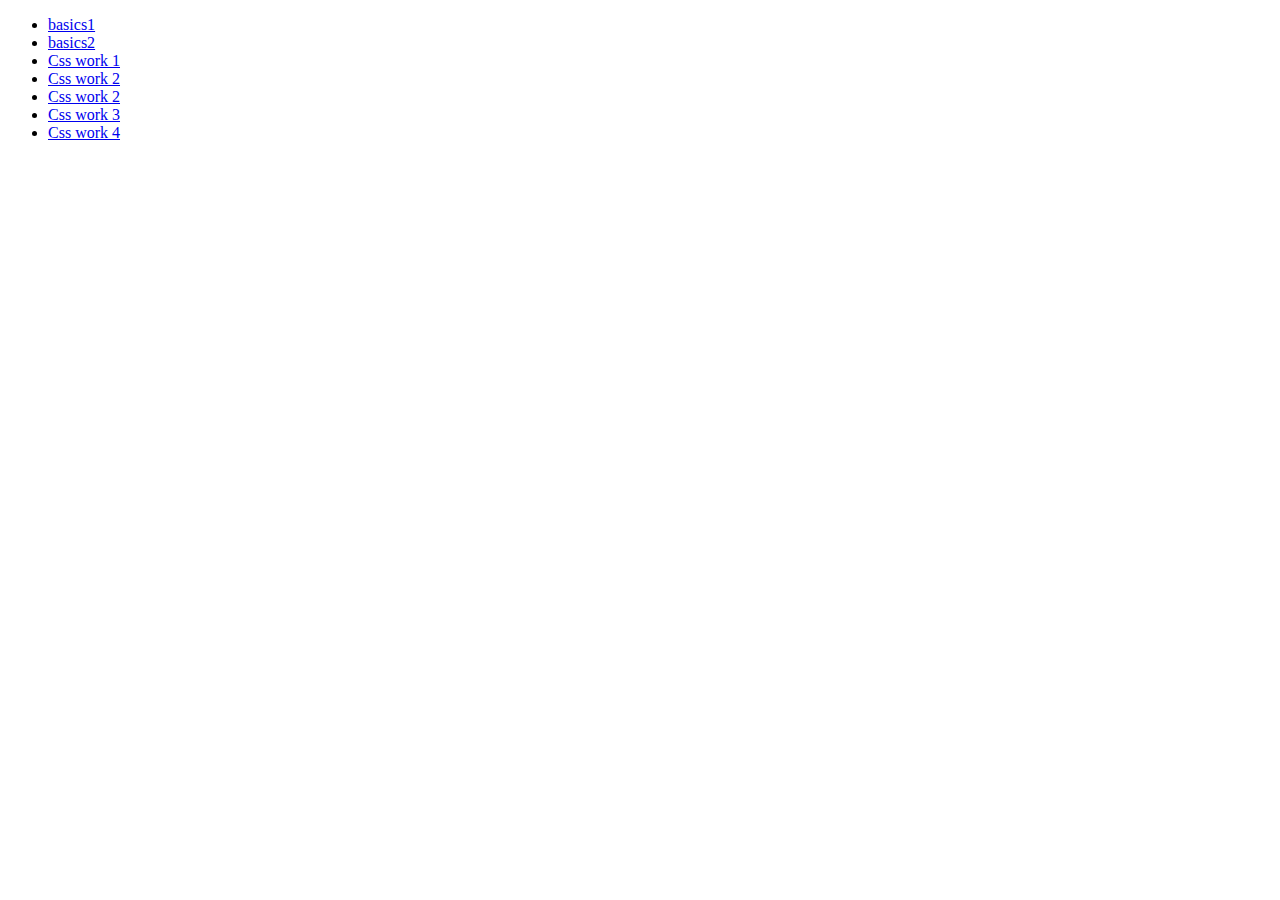
<file: index.html>
<!DOCTYPE html>
<html lang="en">
<head>
    <meta charset="UTF-8">
    <meta name="viewport" content="width=device-width, initial-scale=1.0">
    <title>Document</title>
</head>
<body>
    <ul>
        <li><a href="https://arjunksanthosh.github.io/css/democss.html">basics1</a></li>
        <li><a href="https://arjunksanthosh.github.io/css/css2.html">basics2</a></li>
        <li><a href="https://arjunksanthosh.github.io/css/csswok1.html">Css work 1</a></li>
        <li><a href="https://arjunksanthosh.github.io/css/csswork2.html">Css work 2</a></li>
        <li><a href="https://arjunksanthosh.github.io/css/csswork2.html">Css work 2</a></li>
        <li><a href="https://arjunksanthosh.github.io/css/css3.html">Css work 3</a></li>
        <li><a href="https://arjunksanthosh.github.io/css/css4.html">Css work 4</a></li>



        
    </ul>
</body>
</html>
</file>
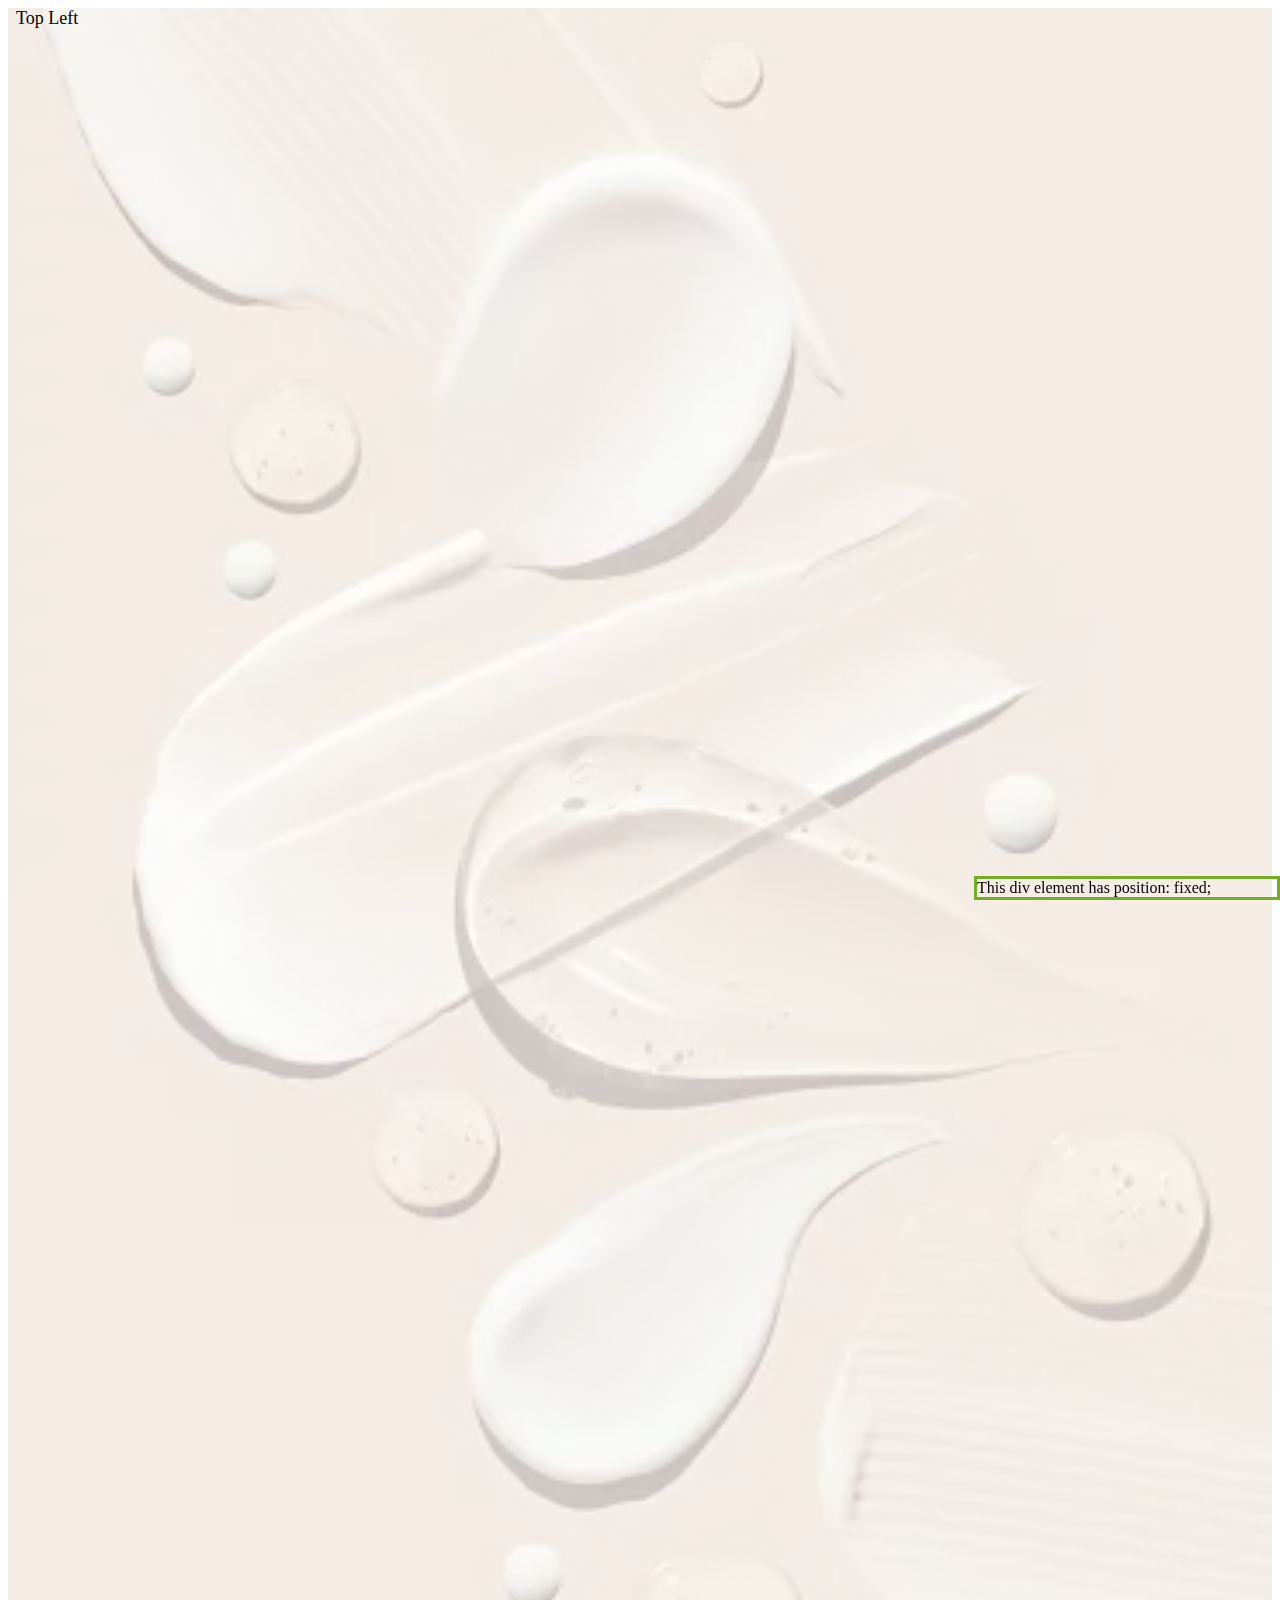
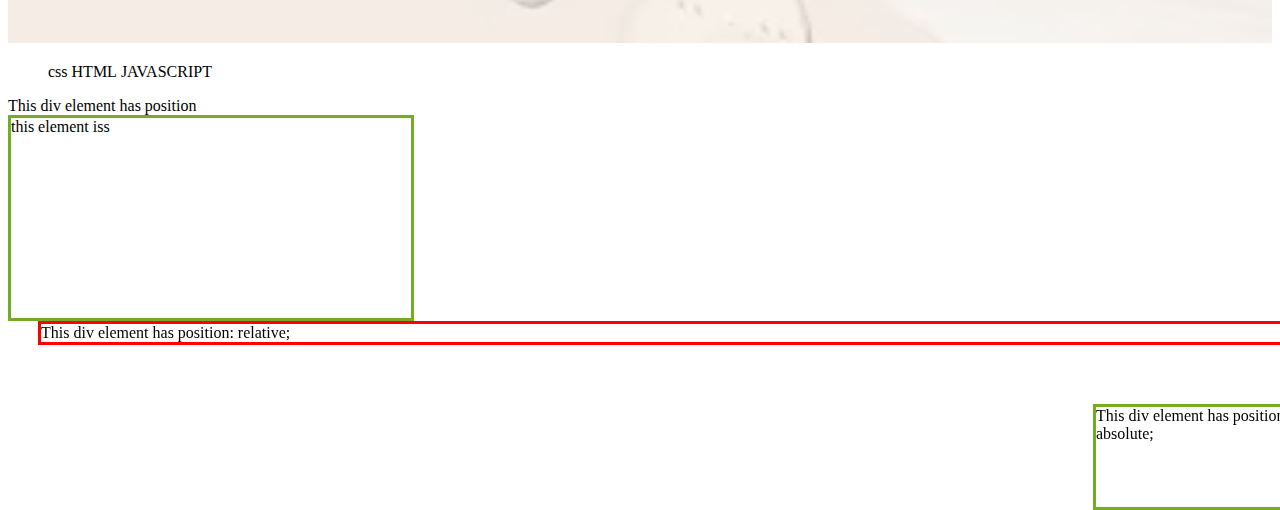
<file: css2.html>
<!DOCTYPE html>
<html lang="en">
<head>
    <meta charset="UTF-8">
    <meta name="viewport" content="width=device-width, initial-scale=1.0">
    <title>Document</title>
    <style>
        
        li{
            display: inline;
        }
        div.static{
            position: static;
        }
        div.relative{
            position: relative;
            left: 30px;
            border: 3px solid red;
        }
        div.fixed {
  position: fixed;
  bottom: 0;
  right: 0;
  width: 300px;
  border: 3px solid #73AD21;
}
div.rel {
  position: relative;
  width: 400px;
  height: 200px;
  border: 3px solid #73AD21;
} 

div.absolute {
  position: absolute;
  top: 80px;
  right: 0;
  width: 200px;
  height: 100px;
  border: 3px solid #73AD21;
}
.container {
  position: relative;
}

.topleft {
  position: absolute;
  top: 8px;
  left: 16px;
  font-size: 18px;
}

img { 
  width: 100%;
  height: auto;
  opacity: 0.3;
}
    </style>
</head>
<body>
    <div class="container">
        <img src="sampleimg.webp" alt="">
    </div>
    <div class="topleft">Top Left</div>
    
<ul>
    <li>css</li>
    <li>HTML</li>
    <li>JAVASCRIPT</li>
</ul>
   <div class="static">
    This div element has position

   </div>
   <div class="rel">
this element iss
   </div>
   <div class="fixed">
    This div element has position: fixed;
    </div><div class="relative">This div element has position: relative;
        <div class="absolute">This div element has position: absolute;</div>
      </div>
</body>
</html>
</file>
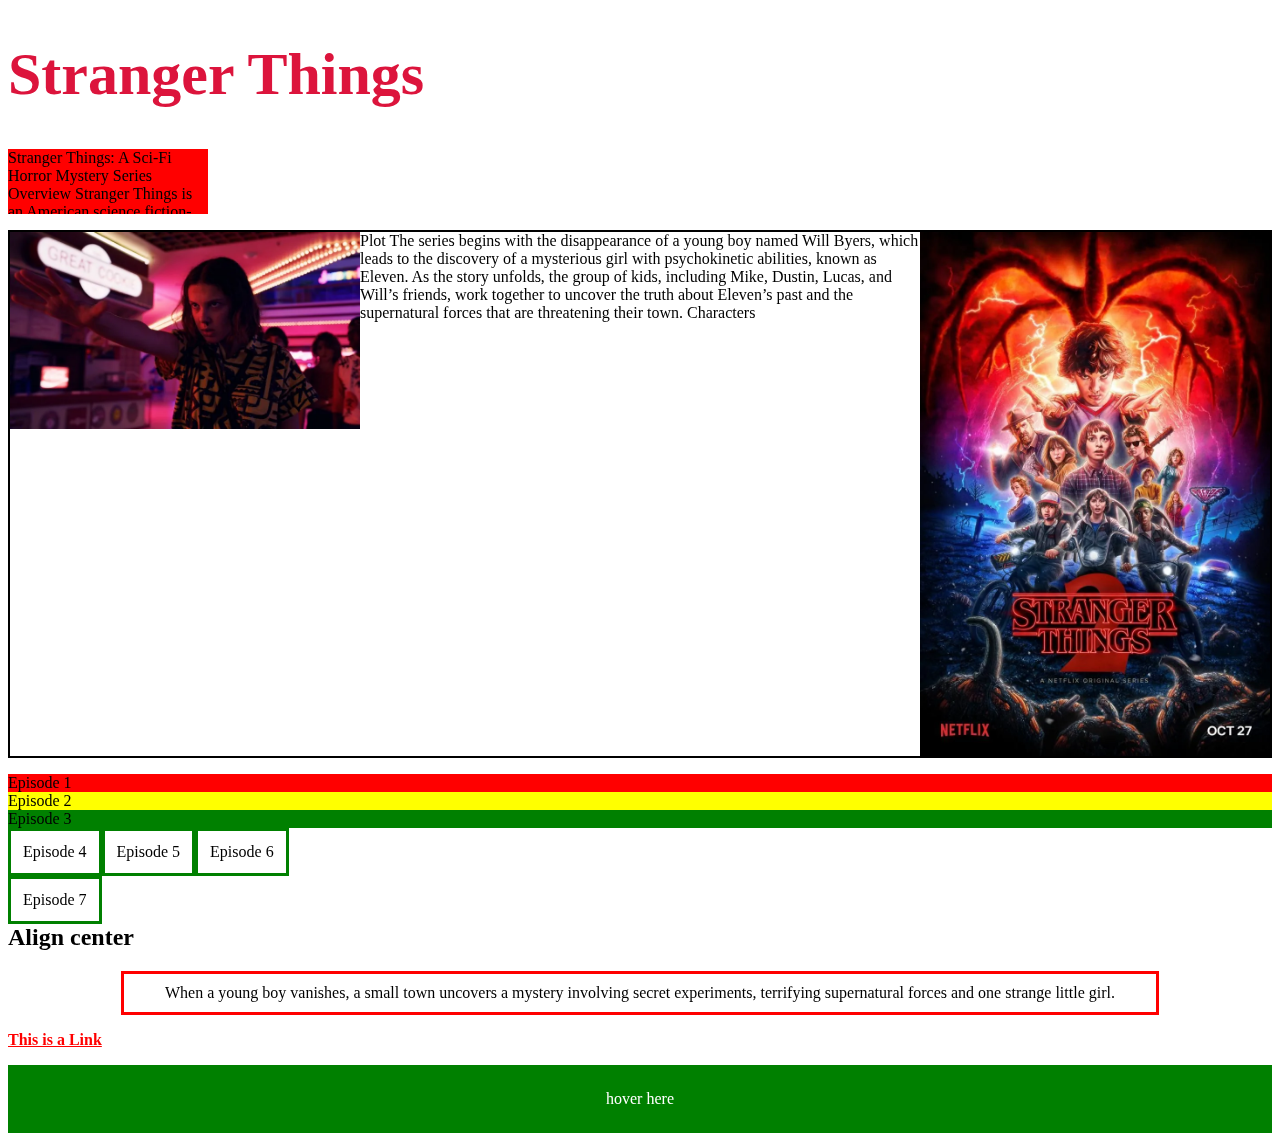
<file: css3.html>
<!DOCTYPE html>
<html lang="en">
<head>
    <meta charset="UTF-8">
    <meta name="viewport" content="width=device-width, initial-scale=1.0">
    <title>Document</title>
    <style>
        img{
            width: 350px;
            float: right;
        }
        div1,div2,div3{
           float: left; 
           padding: 5px;
        }
        .div1{
            background-color: red;
        }
        .div2{
            background-color: yellow;
        }
        .div3{
            background-color: green;
        }
        .img1{
            float: left;
        }
        .a1{
            float: left;
            padding: 12px;
            border: 3px solid green;
        }
        .a2{
            float: left;
            padding: 12px;
            border: 3px solid green;
        }
        .a3{
            float: left;
            padding: 12px;
            border: 3px solid green;
        }
        .a4{
            float: left;
            padding: 12px;
            border: 3px solid green;
            clear: left;
        }
        .imo{
            overflow: auto;
            border: 2px solid black;
        }
        h2{
            clear:left;
        }
        .main{
            width: 100%;
        }
        .center{
            margin: auto;
            width: 80%;
            border: 3px solid red;
            padding: 10px;
            text-align: center;
          
        }
        .p1{
            overflow: scroll;
            background-color: red;
            width: 200px;
            height: 65px;

        }
        a:link{
            color: red;
        }
        a:visited{
            color: green;

        }
        a:hover{
            color: crimson;
        }
        a:active{
            color: blue;
        }
        .hov{
            background-color: green;
  color: white;
  padding: 25px;
  text-align: center
        }
        .hov:hover{
            background-color: blue;
        }
        
        
    </style>
</head>
<body>
    <h1 style="color: crimson;font-size:60px;">Stranger Things</h1>
    <p class="p1">Stranger Things: A Sci-Fi Horror Mystery Series

        Overview Stranger Things is an American science fiction-horror television series created by the Duffer Brothers. The show is set in the 1980s and follows a group of kids in the fictional town of Hawkins, Indiana, as they investigate supernatural events and government conspiracies.</p>
    <p class="imo"><img src="56834d11c517a2dff09bed84c7fff7f4.webp" alt="ST">
        <img  class=img1 src="Stranger-Things-Season-3.webp" alt="ST2">
        Plot The series begins with the disappearance of a young boy named Will Byers, which leads to the discovery of a mysterious girl with psychokinetic abilities, known as Eleven. As the story unfolds, the group of kids, including Mike, Dustin, Lucas, and Will’s friends, work together to uncover the truth about Eleven’s past and the supernatural forces that are threatening their town.

        Characters</p>
        <div class="div1">Episode 1</div>
        <div class="div2">Episode 2</div>
        <div class="div3">Episode 3</div>


        <div class="a1">Episode 4</div>
        <div class="a2">Episode 5</div>

        <div class="a3">Episode 6</div>
        <div class="a4">Episode 7</div><br>
<br>

        <h2>Align center</h2>
        <div class="main">
        <div class="center">
            When a young boy vanishes, a small town uncovers a mystery involving secret experiments, terrifying supernatural forces and one strange little girl.
        </div>
    </div>
    <p><b><a href="https://www.netflix.com/title/80057281" target="_blank">This is a Link</a></b></p>
<div class="hov"> hover here</div>

</body>
</html>
</file>
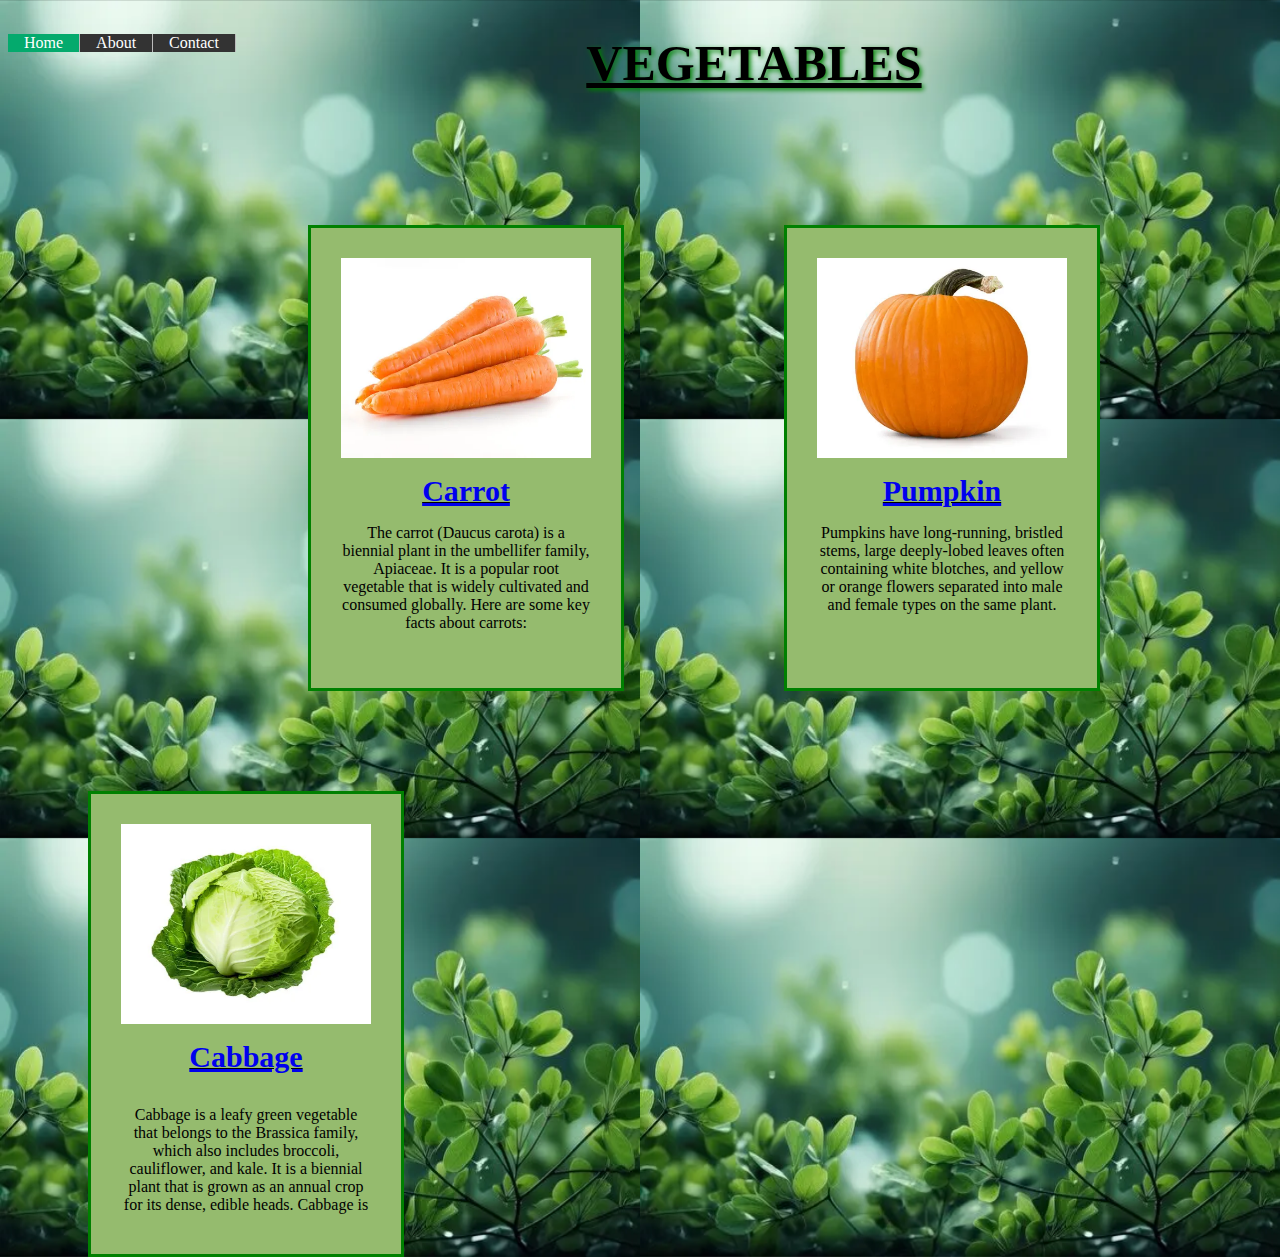
<file: css4.html>
<!DOCTYPE html>
<html lang="en">
<head>
    <meta charset="UTF-8">
    <meta name="viewport" content="width=device-width, initial-scale=1.0">
    <title>Document</title>
    <style>
        .carrot,.pumpkin,.cabbage{
            padding: 30px;
            border:3px solid green;
            float: left;
            width: 250px;
            height: 400px;
            background-color: rgb(149, 187, 110);
   
          }
          img{
            width: 250px;
            height: 200px;
            display: block;
            opacity: 1;
            margin: auto;
            
          }
          img:hover{
            opacity: 0.5;
          }
          
          .carrot{
            margin-left: 300px;
            margin-right: 80px;
            margin-top: 100px;
            text-align: center;
          }
          .pumpkin{
            margin-left: 80px;
            margin-right: 80px;
            margin-top: 100px;
            text-align: center;

          }
          .cabbage{
            margin-left: 80px;
            margin-right: 80px;
            margin-top: 100px;
            text-align: center;
            

          }
          b{
            font-size: 30px;
            color: black;
            
          }
          p:hover{
            color: red;
          }
          .cab{
            width: 100%;
            height: 124px;
            overflow-y:scroll;
          }
          b:hover{
            color: blue;
          }
          ul {
            list-style-type: none;
            margin: 0;
            padding: 0;
            overflow: hidden;
            background-color: #333;
            float: left;
          
            
          }
          li {
             float: left;
             border-right:1px solid #bbb;
          }
          li a {
                display: inline;
                color: white;
                text-align: center;
                padding: 14px 16px;
                text-decoration: none;
          }
          li a:hover:not(.active) {
             background-color: #111;
          }
          .active {
             background-color: #04AA6D;
          }
          h1{
            text-shadow: 2px 2px 5px green;
          }
          

    </style>
</head>
<body style="background-image:url(bg.webp); background-repeat:round;">
    <ul>
        
        <li class="active"><a href="https://ospi.k12.wa.us/sites/default/files/2023-08/vegetablesa-z.pdf">Home</a></li>
        <li><a href="https://en.wikipedia.org/wiki/Vegetable">About</a></li>
        <li><a href="#contact">Contact</a></li>
     </ul>
</body>
    <h1 style="font-size: 50px; text-align: center; font-family: Georgia, 'Times New Roman', Times, serif;"><u>VEGETABLES</u></h1>
    
    <div class="carrot">
        <img class="image" src="carrot.webp" alt="">
        <p><u><b><a href="https://www.britannica.com/plant/carrot">Carrot</a></b></u></p>
        <p>The carrot (Daucus carota) is a biennial plant in the umbellifer family, Apiaceae. It is a popular root vegetable that is widely cultivated and consumed globally. Here are some key facts about carrots:</p>
     </div>
     <div class="pumpkin">
        <img class="image" src="pump.webp" alt="">
        <p><u><b><a href="https://www.everydayhealth.com/diet-nutrition/pumpkins-nutrition-benefits-recipes-side-effects-and-more/">Pumpkin</a></b></u></p>
        <p>Pumpkins have long-running, bristled stems, large deeply-lobed leaves often containing white blotches, and yellow or orange flowers separated into male and female types on the same plant. </p>

     </div>
     <div class="cabbage">
        <img class="image" src="cabbage.webp" alt="">
        <p><u><b><a href="https://en.wikipedia.org/wiki/Cabbage">Cabbage</a></b></u></p>
        <div class="cab">
        <p>Cabbage is a leafy green vegetable that belongs to the Brassica family, which also includes broccoli, cauliflower, and kale. It is a biennial plant that is grown as an annual crop for its dense, edible heads. Cabbage is a rich source of vitamins, minerals, and antioxidants, making it a nutritious addition to a healthy diet.
        </p></div>

     </div>
    
</html>
</file>
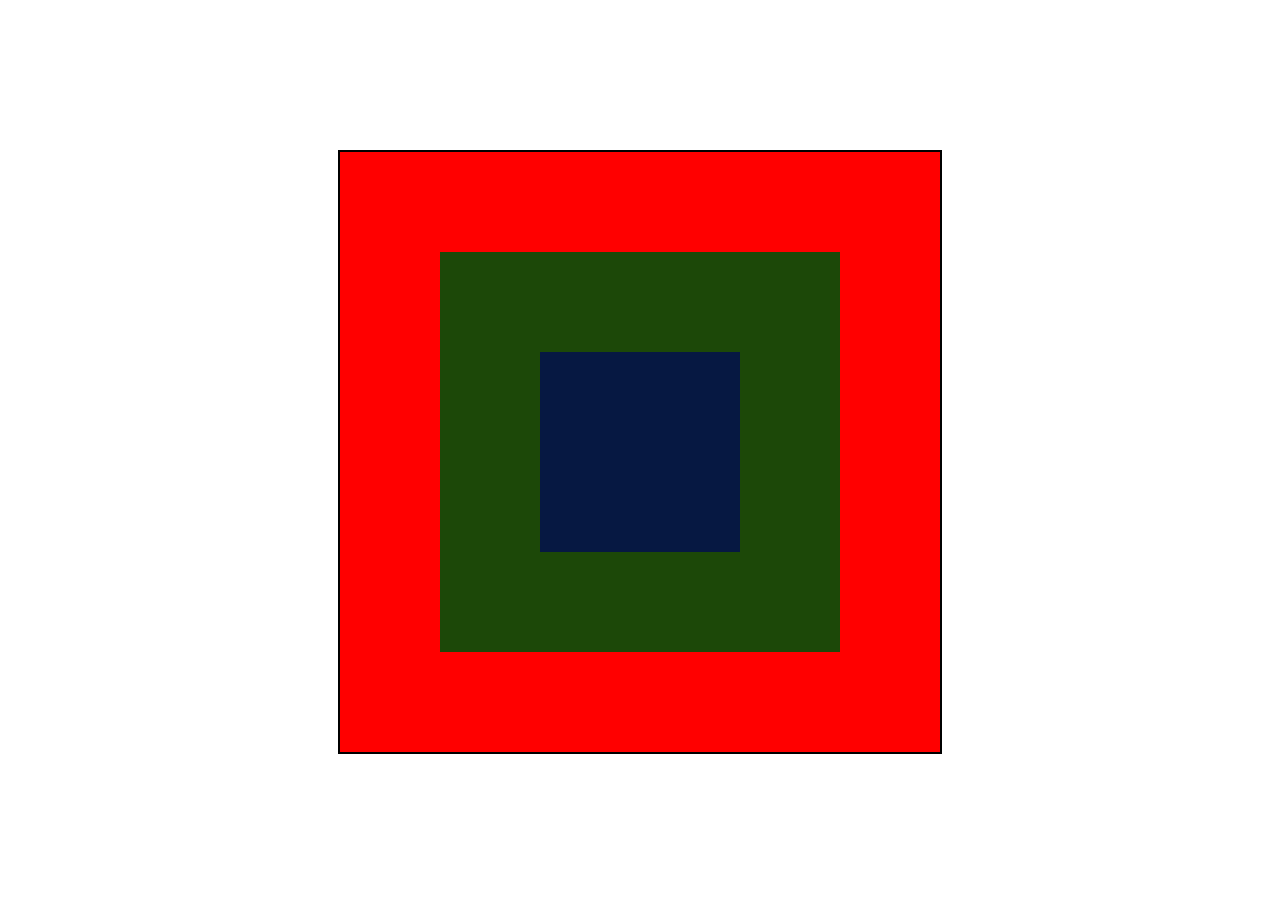
<file: csswok1.html>
<!DOCTYPE html>
<html lang="en">
<head>
    <meta charset="UTF-8">
    <meta name="viewport" content="width=device-width, initial-scale=1.0">
    <title>csswork</title>
  <style>
    .c1{
        margin-top: 150px;
        position:relative;
        border-color: black;
        border: 2px solid;
        height: 600px;
        width: 600px;
        background-color: red;
        margin-left: auto;
        margin-right: auto;

    }
    .c2{
        position: absolute;
        border-color: black;
        height: 400px;
        width: 400px;
        background-color: rgb(28, 72, 8);
        left: 100px;
        right: 100px;
        top: 100px;
        bottom: 100px;

    }
    .c3{
        position: absolute;
        border-color: black;
        height: 200px;
        width: 200px;
        background-color: rgb(6, 24, 66);
        left: 100px;
        right: 100px;
        top: 100px;
        bottom: 100px;
    }
  </style>
</head>
<body>
    <div class="c1">
        <div class="c2">
            <div class="c3" >

            </div>
        </div>
    </div>
</body>
</html>
</file>
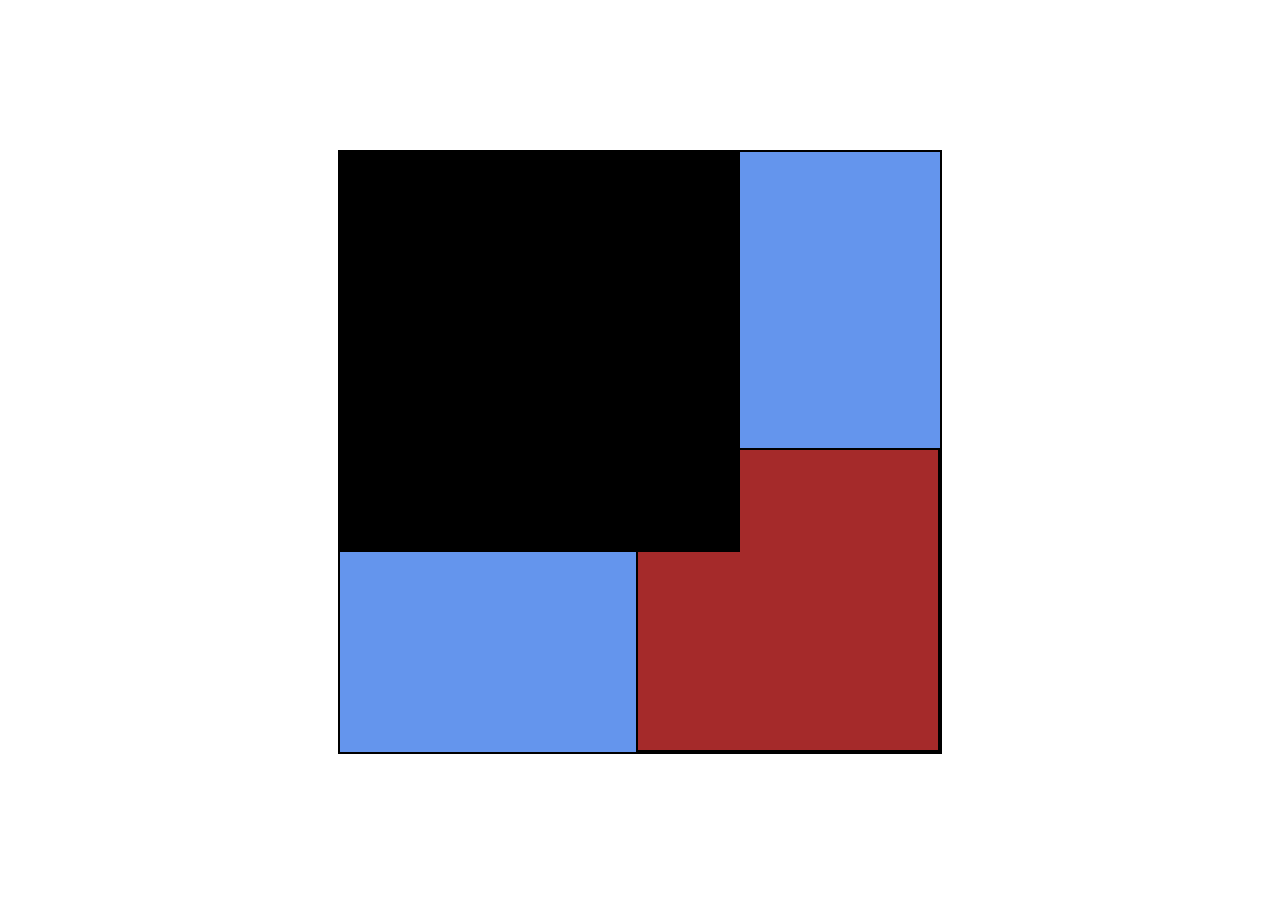
<file: csswork2.html>
<!DOCTYPE html>
<html lang="en">
<head>
    <meta charset="UTF-8">
    <meta name="viewport" content="width=device-width, initial-scale=1.0">
    <title>Document</title>
    <style>
        .c1{margin-top: 150px;
            z-index: -2;
            position: relative;
            background-color: cornflowerblue;
            height: 600px;
            width: 600px;
            margin-left: auto;
            margin-right: auto;
            border: 2px solid black;
        }
        .c2{
            position: absolute;
            height: 400px;
            width: 400px;
            background-color: black;
        }
        .c3{
            border: 2px solid black;
            z-index: -1;
            position: absolute;
            height: 300px;
            width: 300px;
            background-color: brown;
            bottom: 0;
            right: 0;
        }
    </style>
</head>
<body>
    <div class="c1">
        <div class="c2">
            
        </div>
        <div class="c3">
                
        </div>
    </div>
</body>
</html>
</file>
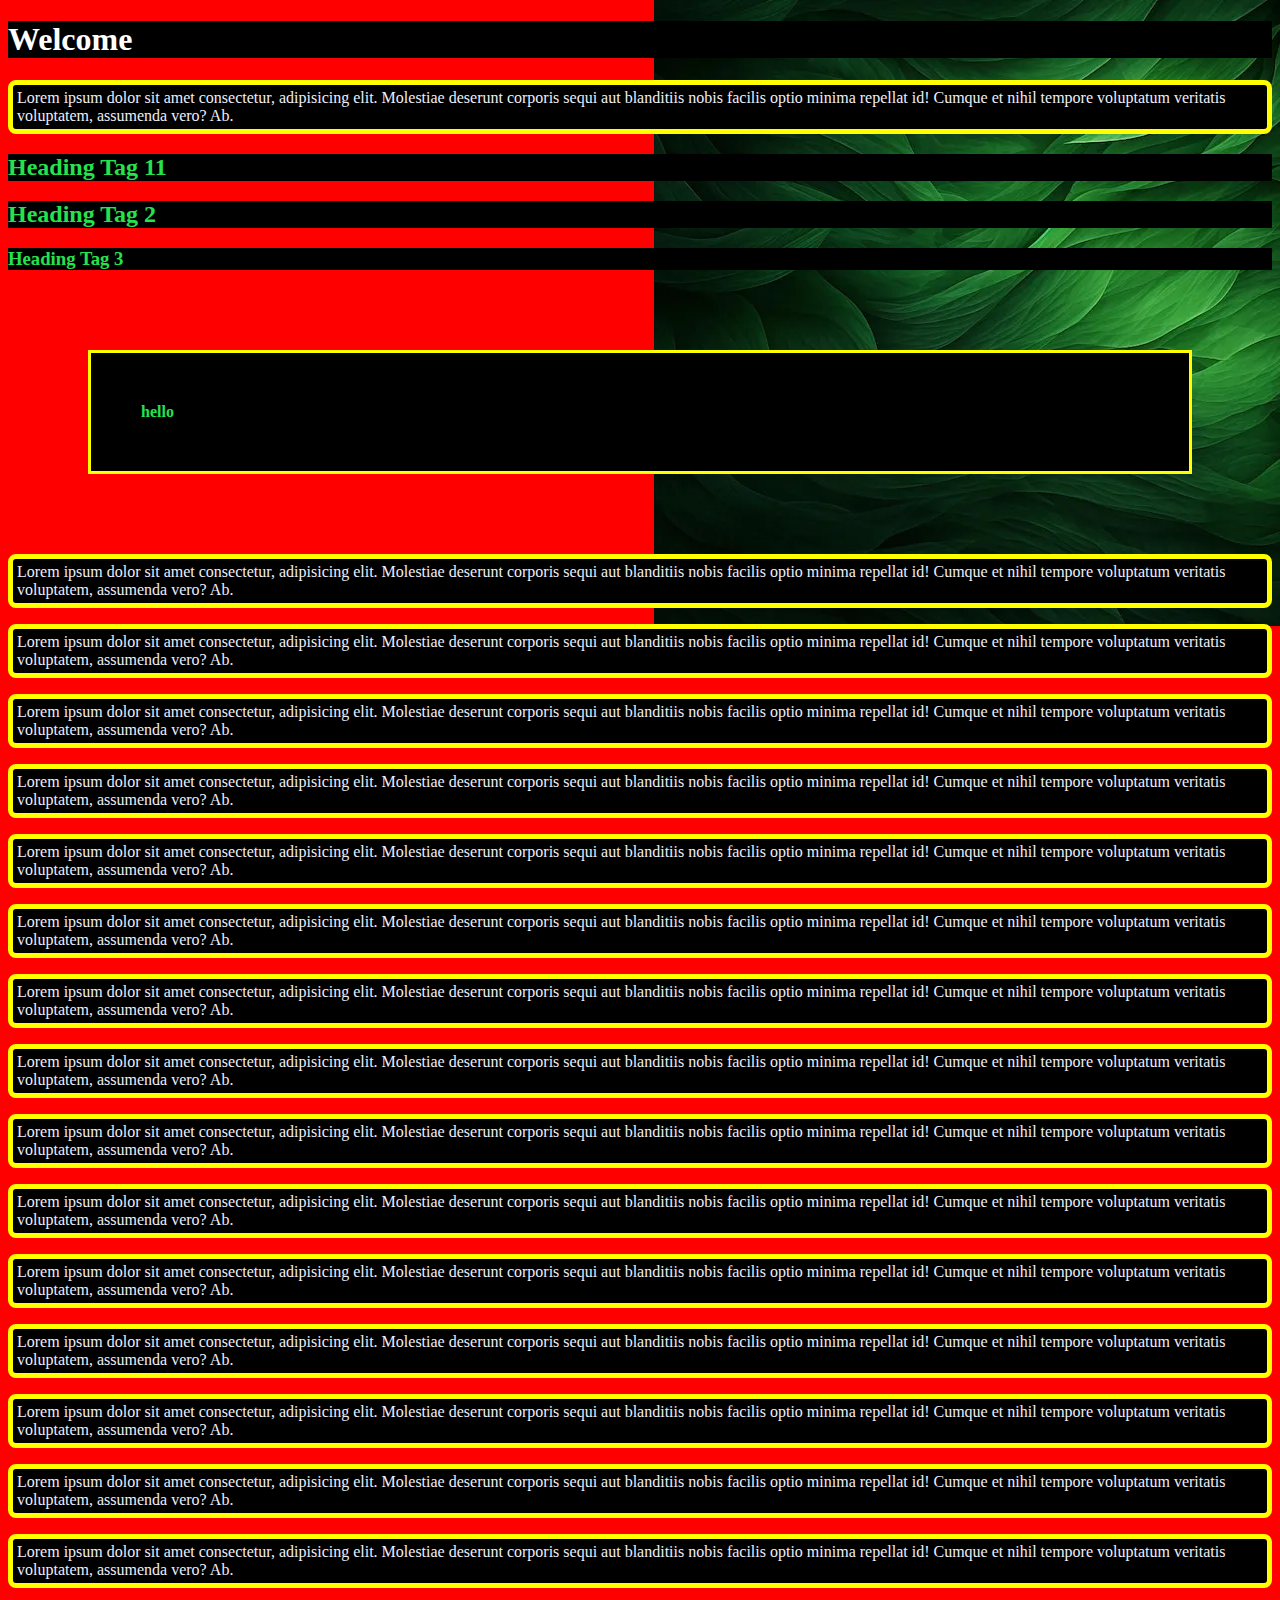
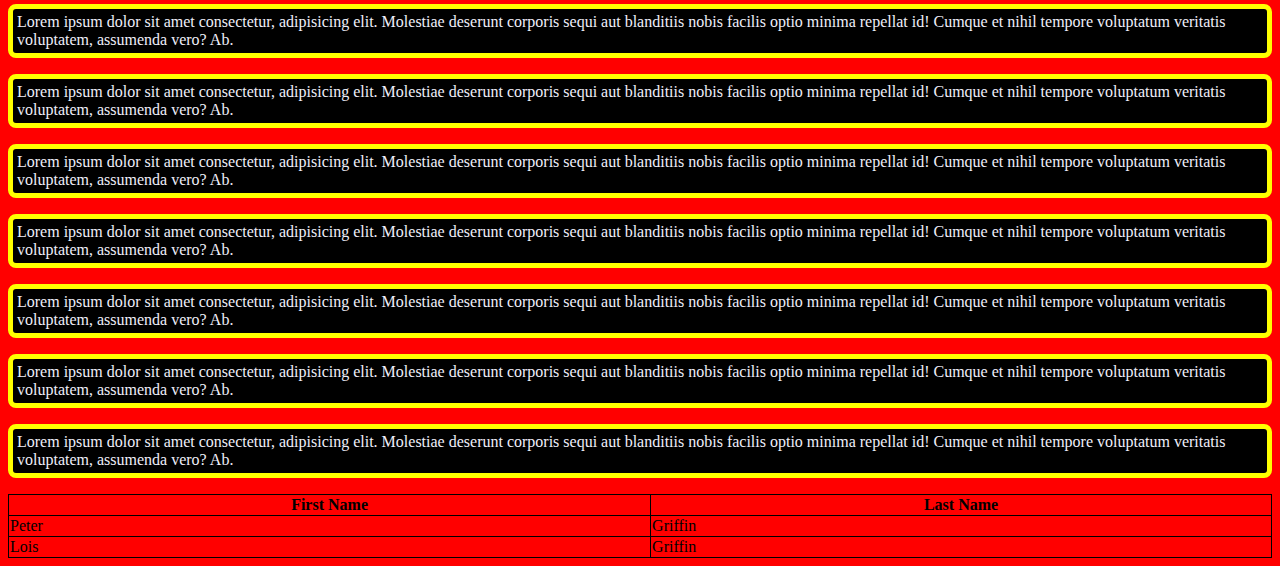
<file: democss.html>
<!DOCTYPE html>
<html lang="en">
<head>
    <meta charset="UTF-8">
    <meta name="viewport" content="width=device-width, initial-scale=1.0">
    <title>Document</title>
    <style>
        p{
            color: rgb(239, 239, 250);
            border: 5px,solid,yellow;
            border-radius: 8px;
            padding: 4px;
        }
       /* p.dotted{border-style: dotted;}
        p.dashed{border-style: dashed;}
        p.solid{border-style: solid;}
        p.double{border-style: double;}
        p.groove{border-style: groove;}
        p.ridge{border-style: ridge;}*/



        
    </style>
    <link rel="stylesheet" href="style.css">
</head>
<body>
    <h1 style="color: rgb(255, 255, 255);">Welcome</h1>
    <p>Lorem ipsum dolor sit amet consectetur, adipisicing elit. Molestiae deserunt corporis sequi aut blanditiis nobis facilis optio minima repellat id! Cumque et nihil tempore voluptatum veritatis voluptatem, assumenda vero? Ab.
        <h2 id="a1">Heading Tag 11</h2>
        <h2 class="a2">Heading Tag 2</h2>
        <h3 class="a2">Heading Tag 3</h3>
        <h4>hello</h4>
    <p class="dotted">Lorem ipsum dolor sit amet consectetur, adipisicing elit. Molestiae deserunt corporis sequi aut blanditiis nobis facilis optio minima repellat id! Cumque et nihil tempore voluptatum veritatis voluptatem, assumenda vero? Ab.
    <p class="dashed">Lorem ipsum dolor sit amet consectetur, adipisicing elit. Molestiae deserunt corporis sequi aut blanditiis nobis facilis optio minima repellat id! Cumque et nihil tempore voluptatum veritatis voluptatem, assumenda vero? Ab.
    <p class="solid">Lorem ipsum dolor sit amet consectetur, adipisicing elit. Molestiae deserunt corporis sequi aut blanditiis nobis facilis optio minima repellat id! Cumque et nihil tempore voluptatum veritatis voluptatem, assumenda vero? Ab.
    <p class="double">Lorem ipsum dolor sit amet consectetur, adipisicing elit. Molestiae deserunt corporis sequi aut blanditiis nobis facilis optio minima repellat id! Cumque et nihil tempore voluptatum veritatis voluptatem, assumenda vero? Ab.
    <p class="groove">Lorem ipsum dolor sit amet consectetur, adipisicing elit. Molestiae deserunt corporis sequi aut blanditiis nobis facilis optio minima repellat id! Cumque et nihil tempore voluptatum veritatis voluptatem, assumenda vero? Ab.
    <p class="ridge">Lorem ipsum dolor sit amet consectetur, adipisicing elit. Molestiae deserunt corporis sequi aut blanditiis nobis facilis optio minima repellat id! Cumque et nihil tempore voluptatum veritatis voluptatem, assumenda vero? Ab.
    <p>Lorem ipsum dolor sit amet consectetur, adipisicing elit. Molestiae deserunt corporis sequi aut blanditiis nobis facilis optio minima repellat id! Cumque et nihil tempore voluptatum veritatis voluptatem, assumenda vero? Ab.
    <p>Lorem ipsum dolor sit amet consectetur, adipisicing elit. Molestiae deserunt corporis sequi aut blanditiis nobis facilis optio minima repellat id! Cumque et nihil tempore voluptatum veritatis voluptatem, assumenda vero? Ab.
    <p>Lorem ipsum dolor sit amet consectetur, adipisicing elit. Molestiae deserunt corporis sequi aut blanditiis nobis facilis optio minima repellat id! Cumque et nihil tempore voluptatum veritatis voluptatem, assumenda vero? Ab.
    <p>Lorem ipsum dolor sit amet consectetur, adipisicing elit. Molestiae deserunt corporis sequi aut blanditiis nobis facilis optio minima repellat id! Cumque et nihil tempore voluptatum veritatis voluptatem, assumenda vero? Ab.
    <p>Lorem ipsum dolor sit amet consectetur, adipisicing elit. Molestiae deserunt corporis sequi aut blanditiis nobis facilis optio minima repellat id! Cumque et nihil tempore voluptatum veritatis voluptatem, assumenda vero? Ab.
    <p>Lorem ipsum dolor sit amet consectetur, adipisicing elit. Molestiae deserunt corporis sequi aut blanditiis nobis facilis optio minima repellat id! Cumque et nihil tempore voluptatum veritatis voluptatem, assumenda vero? Ab.
    <p>Lorem ipsum dolor sit amet consectetur, adipisicing elit. Molestiae deserunt corporis sequi aut blanditiis nobis facilis optio minima repellat id! Cumque et nihil tempore voluptatum veritatis voluptatem, assumenda vero? Ab.
    <p>Lorem ipsum dolor sit amet consectetur, adipisicing elit. Molestiae deserunt corporis sequi aut blanditiis nobis facilis optio minima repellat id! Cumque et nihil tempore voluptatum veritatis voluptatem, assumenda vero? Ab.
    <p>Lorem ipsum dolor sit amet consectetur, adipisicing elit. Molestiae deserunt corporis sequi aut blanditiis nobis facilis optio minima repellat id! Cumque et nihil tempore voluptatum veritatis voluptatem, assumenda vero? Ab.
    <p>Lorem ipsum dolor sit amet consectetur, adipisicing elit. Molestiae deserunt corporis sequi aut blanditiis nobis facilis optio minima repellat id! Cumque et nihil tempore voluptatum veritatis voluptatem, assumenda vero? Ab.
    <p>Lorem ipsum dolor sit amet consectetur, adipisicing elit. Molestiae deserunt corporis sequi aut blanditiis nobis facilis optio minima repellat id! Cumque et nihil tempore voluptatum veritatis voluptatem, assumenda vero? Ab.
    <p>Lorem ipsum dolor sit amet consectetur, adipisicing elit. Molestiae deserunt corporis sequi aut blanditiis nobis facilis optio minima repellat id! Cumque et nihil tempore voluptatum veritatis voluptatem, assumenda vero? Ab.
    <p>Lorem ipsum dolor sit amet consectetur, adipisicing elit. Molestiae deserunt corporis sequi aut blanditiis nobis facilis optio minima repellat id! Cumque et nihil tempore voluptatum veritatis voluptatem, assumenda vero? Ab.
    <p>Lorem ipsum dolor sit amet consectetur, adipisicing elit. Molestiae deserunt corporis sequi aut blanditiis nobis facilis optio minima repellat id! Cumque et nihil tempore voluptatum veritatis voluptatem, assumenda vero? Ab.
    <p>Lorem ipsum dolor sit amet consectetur, adipisicing elit. Molestiae deserunt corporis sequi aut blanditiis nobis facilis optio minima repellat id! Cumque et nihil tempore voluptatum veritatis voluptatem, assumenda vero? Ab.
    <p>Lorem ipsum dolor sit amet consectetur, adipisicing elit. Molestiae deserunt corporis sequi aut blanditiis nobis facilis optio minima repellat id! Cumque et nihil tempore voluptatum veritatis voluptatem, assumenda vero? Ab.
        

    </p>

    <table>
        <tr>
            <th>First Name</th>
            <th>Last Name </th>
        </tr>
        <tr>
            <td>Peter</td>
            <td>Griffin</td>
        </tr>
        <tr>
            <td>Lois</td>
            <td>Griffin</td>
        </tr>
    </table>
</body>
</html>
</file>
<file: style.css>
#a1{
    color: rgb(37, 226, 78);
}
.a2{
    color: rgb(37, 226, 78);
}
#a1,.a2,p,h1{
    background-color: rgb(0, 0, 0) ;
}
body{
    /*background-image:  url(green-background-with-image-peacock-feather_1042554-1549.webp);
    background-repeat: no-repeat;
    background-position:right top;
    margin-right: 200px;
    background-attachment: fixed;*/
    background:red url(green-background-with-image-peacock-feather_1042554-1549.webp)right top no-repeat fixed;
}
h4{
    color:rgb(37, 226, 78) ;
    background-color: black;
    margin: 80px;
    padding: 50px;
    border:yellow,solid;
}
table,td,th{
    border: 1px solid;
}
table{
    width: 100%;
    border-collapse: collapse;
}
</file>
